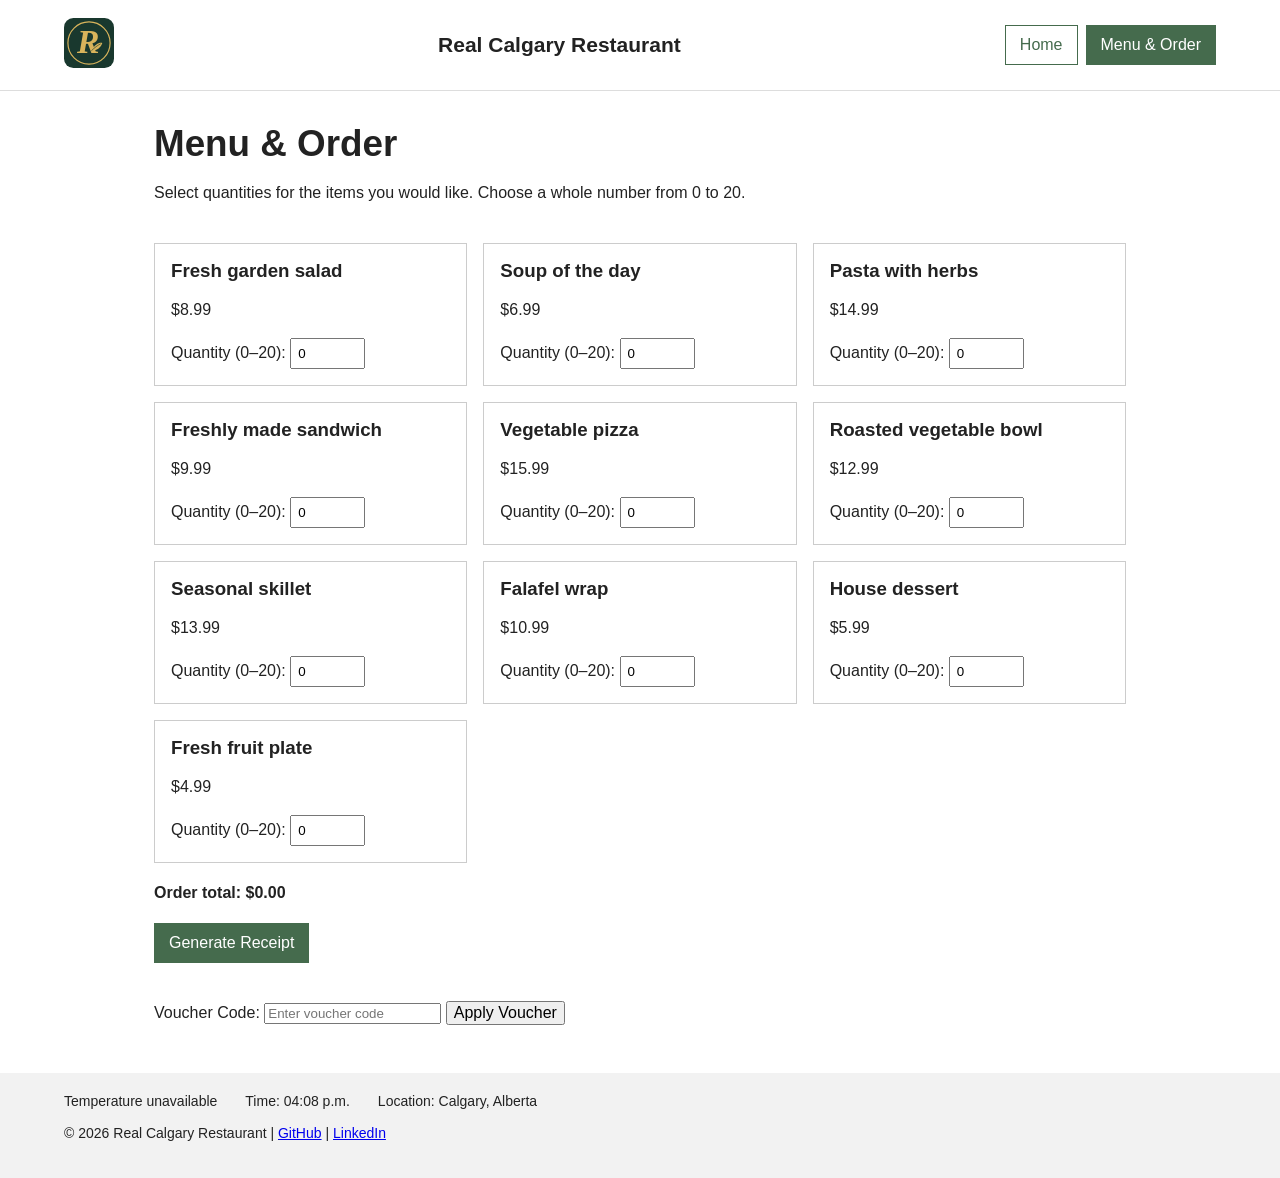
<file: menu.html>
<!DOCTYPE html>
<html lang="en">

<head>
    <meta charset="UTF-8">
    <meta name="viewport" content="width=device-width, initial-scale=1.0">
    <title>Menu &amp; Order | Real Calgary Restaurant</title>
    <link rel="icon" type="image/svg+xml" href="images/favicon.svg">
    <link rel="stylesheet" href="style.css">
    <script src="menu.js" defer></script>
    <script src="timeweather.js" defer></script>
</head>

<body>
    <div id="app">

        <header>
            <a href="index.html"><img src="images/favicon.svg" class="logo"></a>
            <div class="brand">Real Calgary Restaurant</div>
            <nav>
                <a href="index.html">Home</a>
                <a href="menu.html" class="active">Menu &amp; Order</a>
            </nav>
        </header>

        <main>
            <section>
                <h1>Menu &amp; Order</h1>
                <p>
                    Select quantities for the items you would like.
                    Choose a whole number from 0 to 20.
                </p>
            </section>

            <form id="orderForm">
                <div class="menu-grid" id="menuItems"></div>

                <p id="orderTotal">Order total: $0.00</p>

                <p id="message" role="status"></p>

                <button class="button primary" type="submit">
                    Generate Receipt
                </button>
            </form>

            <section id="receipt"></section>
            <section id="voucher-section"></section>
            <label for="voucher">Voucher Code:</label>
            <input type="text" id="voucher" name="voucher" placeholder="Enter voucher code">
            <button type="button" id="applyVoucher">Apply Voucher</button>
            <p id="voucherMessage"></p>
        </main>

        <footer>
            <div class="footer-info">
                <span id="weather">Weather: Loading...</span>
                <span id="currentTime">Time: --:--</span>
                <span>Location: Calgary, Alberta</span>
            </div>

            <p>
                &copy; <span id="year"></span> Real Calgary Restaurant |
                <a href="https://github.com/iR0312">GitHub</a> |
                <a href="https://www.linkedin.com/in/ranveer-kanwar-8632b6248/">
                    LinkedIn
                </a>
            </p>
        </footer>

    </div>
</body>

</html>
</file>
<file: style.css>
:root {
    --site-primary: #456b4d;
    --site-on-primary: #ffffff;
    --site-secondary: #e7eee4;
    --site-on-secondary: #243326;
    --site-background: #ffffff;
    --site-on-background: #222222;
    --site-font-body: Arial, Helvetica, sans-serif;
    --site-font-heading: Arial, Helvetica, sans-serif;
    --site-heading-scale: 1;
    --site-spacing-scale: 1;
    --site-radius-scale: 1;
    --site-decoration-opacity: 1;
}

* {
    box-sizing: border-box;
}

body {
    margin: 0;
    font-family: var(--site-font-body);
    color: var(--site-on-background);
    background: var(--site-background);
}

#app {
    min-height: 100vh;
    display: flex;
    flex-direction: column;
    background-color: var(--site-background);
    border-radius: 0;
}

header {
    display: flex;
    align-items: center;
    justify-content: space-between;
    gap: 16px;
    padding: 18px 5%;
    border-bottom: 1px solid #ddd;
}

.brand {
    font-size: 21px;
    font-weight: bold;
}

.logo {
    width: 50px;
    height: 50px;
}

nav {
    display: flex;
    gap: 8px;
}

button,
a {
    font: inherit;
}

nav a,
.button {
    display: inline-block;
    padding: 10px 14px;
    border: 1px solid var(--site-primary);
    color: var(--site-primary);
    background: white;
    text-decoration: none;
    cursor: pointer;
}

nav a.active,
.button.primary {
    background: var(--site-primary);
    color: var(--site-on-primary);
}

main {
    width: 100%;
    max-width: 1100px;
    margin: 0 auto;
    padding: 32px 5%;
    flex: 1;
}

section {
    margin-bottom: 38px;
}

.hero {
    display: grid;
    grid-template-columns: 1fr 1fr;
    gap: 28px;
    align-items: center;
}

h1 {
    font-family: var(--site-font-heading);
    font-size: calc(2.3rem * var(--site-heading-scale));
    margin: 0 0 16px;
}

h2 {
    font-size: calc(1.5rem * var(--site-heading-scale));
    margin-top: 0;
}

p {
    line-height: 1.5;
}

.carousel {
    border: 1px solid #ccc;
    padding: 12px;
}

.slide {
    min-height: 230px;
    display: flex;
    align-items: center;
    justify-content: center;
    flex-direction: column;
    background: var(--site-secondary);
    color: var(--site-on-secondary);
    text-align: center;
}

.dish {
    display: block;
    width: 100%;
    height: 250px;
    object-fit: cover;
    border-radius: 8px;
}

.slide .dish {
    font-size: 72px;
}

.slide p {
    margin: 8px 0;
    font-weight: bold;
}

.carousel-controls {
    display: flex;
    gap: 8px;
    flex-wrap: wrap;
    margin-top: 10px;
}

.carousel-controls button {
    padding: 8px 12px;
}

.menu-grid {
    display: grid;
    grid-template-columns: repeat(3, minmax(0, 1fr));
    gap: 16px;
}

.menu-item {
    border: 1px solid #ccc;
    padding: 16px;
}

.menu-item h3 {
    margin: 0 0 8px;
}

.menu-item label {
    display: block;
    margin-top: 12px;
}

.menu-item input {
    width: 75px;
    padding: 6px;
}

#orderTotal {
    font-weight: bold;
    margin: 18px 0;
}

#receipt {
    border: 1px solid #ccc;
    padding: 16px;
    margin-top: 20px;
    display: none;
}

#message {
    color: #9b2525;
}

footer {
    background: #f2f2f2;
    padding: 20px 5%;
    font-size: 14px;
}

.footer-info {
    display: flex;
    flex-wrap: wrap;
    gap: 12px 28px;
}

.hidden {
    display: none;
}

@media (max-width: 700px) {
    header {
        align-items: flex-start;
        flex-direction: column;
    }

    .hero {
        grid-template-columns: 1fr;
    }

    .menu-grid {
        grid-template-columns: 1fr;
    }

    main {
        padding-top: 22px;
    }
}

@media (min-width: 701px) and (max-width: 1080px) {
    .menu-grid {
        grid-template-columns: repeat(2, minmax(0, 1fr));
    }
}

@media print {
    body * {
        visibility: hidden;
    }

    #receipt,
    #receipt * {
        visibility: visible;
    }

    #receipt {
        display: block !important;
        position: absolute;
        left: 0;
        top: 0;
        width: 100%;
        margin: 0;
        padding: 0;
        border: none;
    }

    #receipt button {
        display: none;
    }

    @page {
        margin: 10mm;
    }
}
</file>
